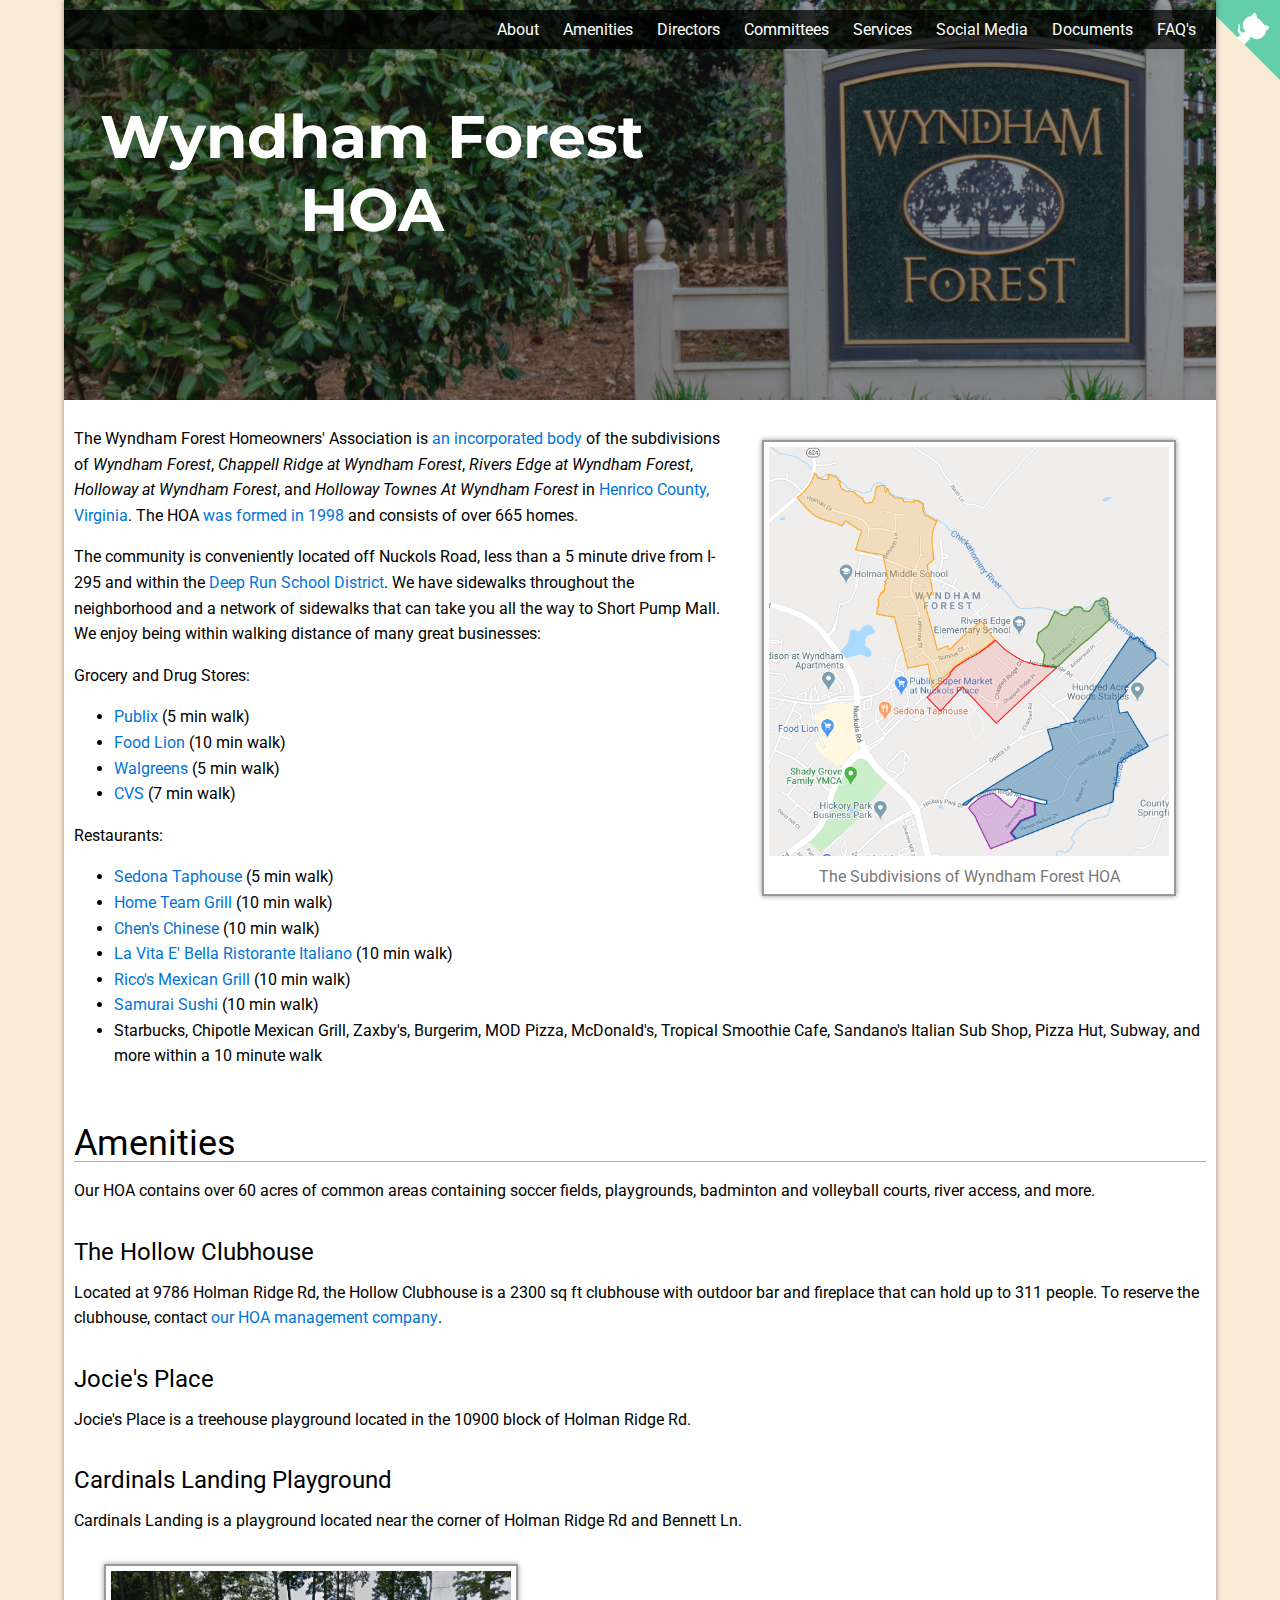
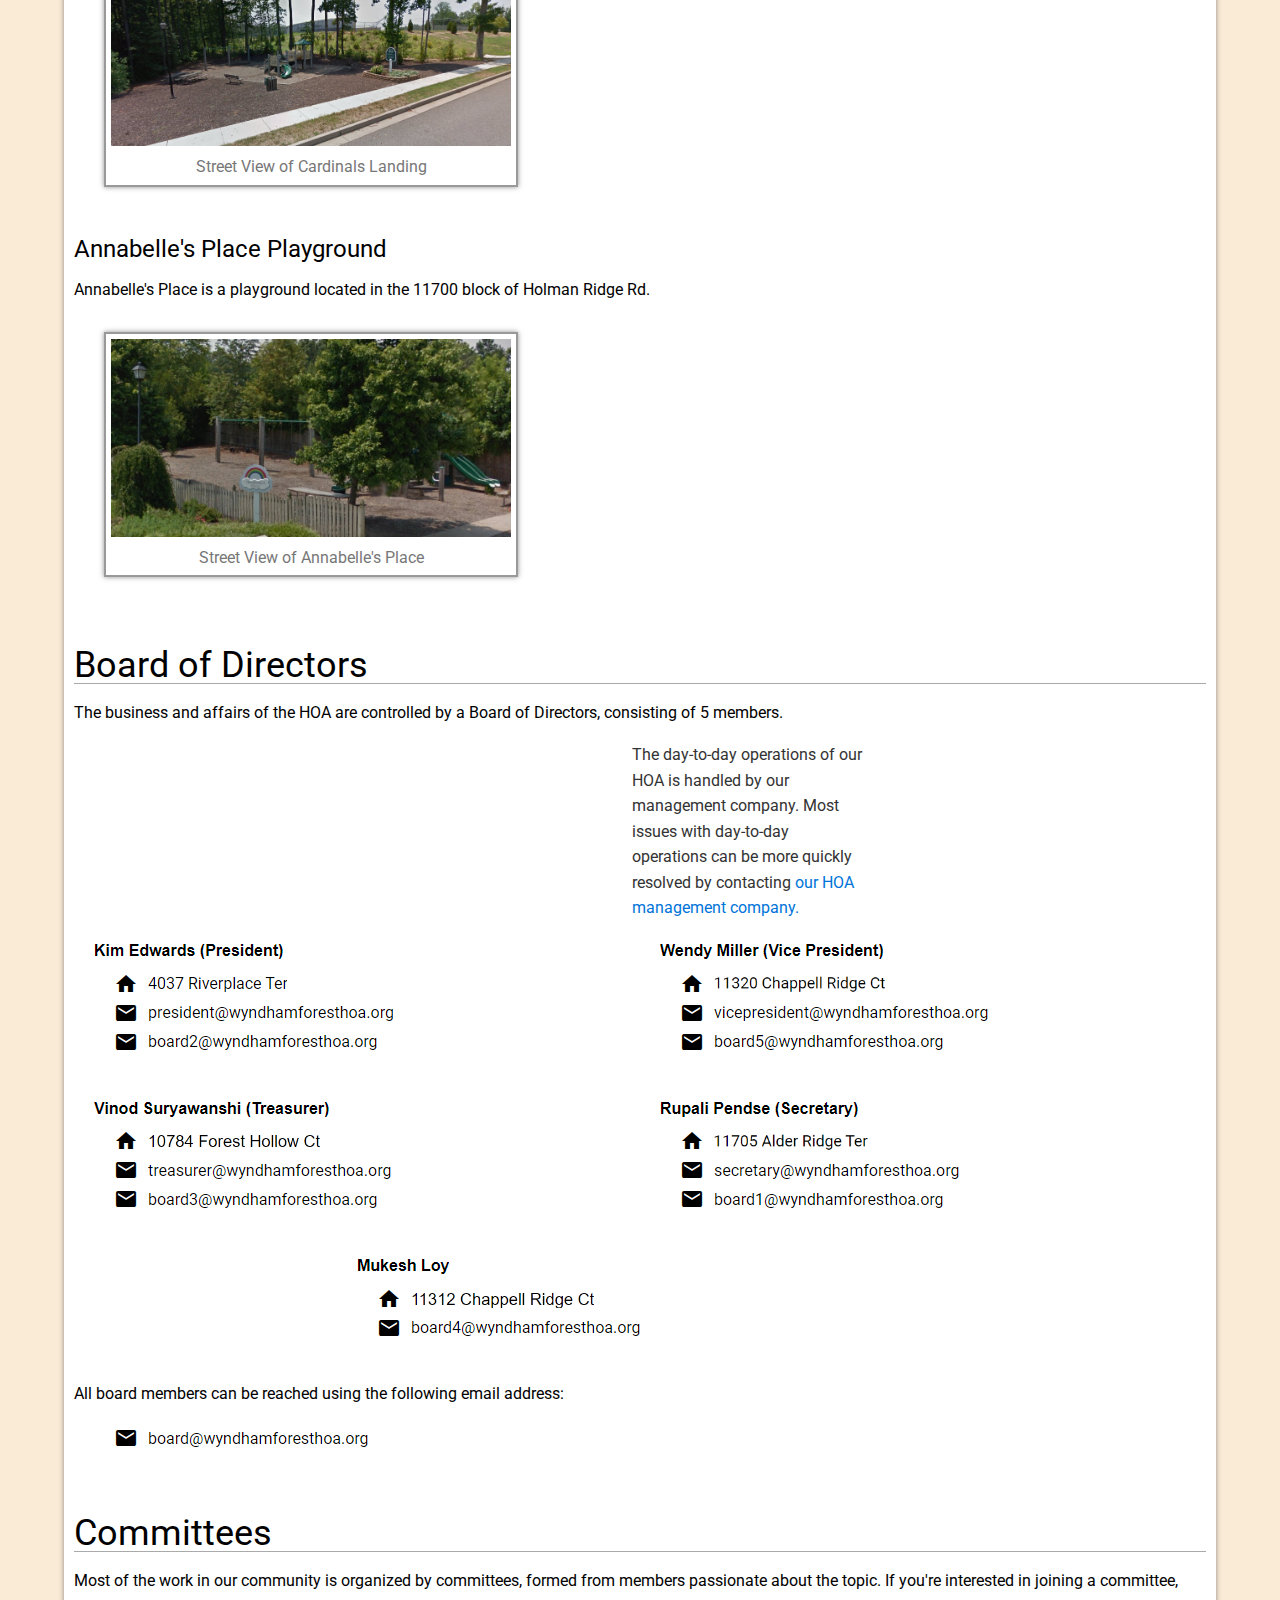
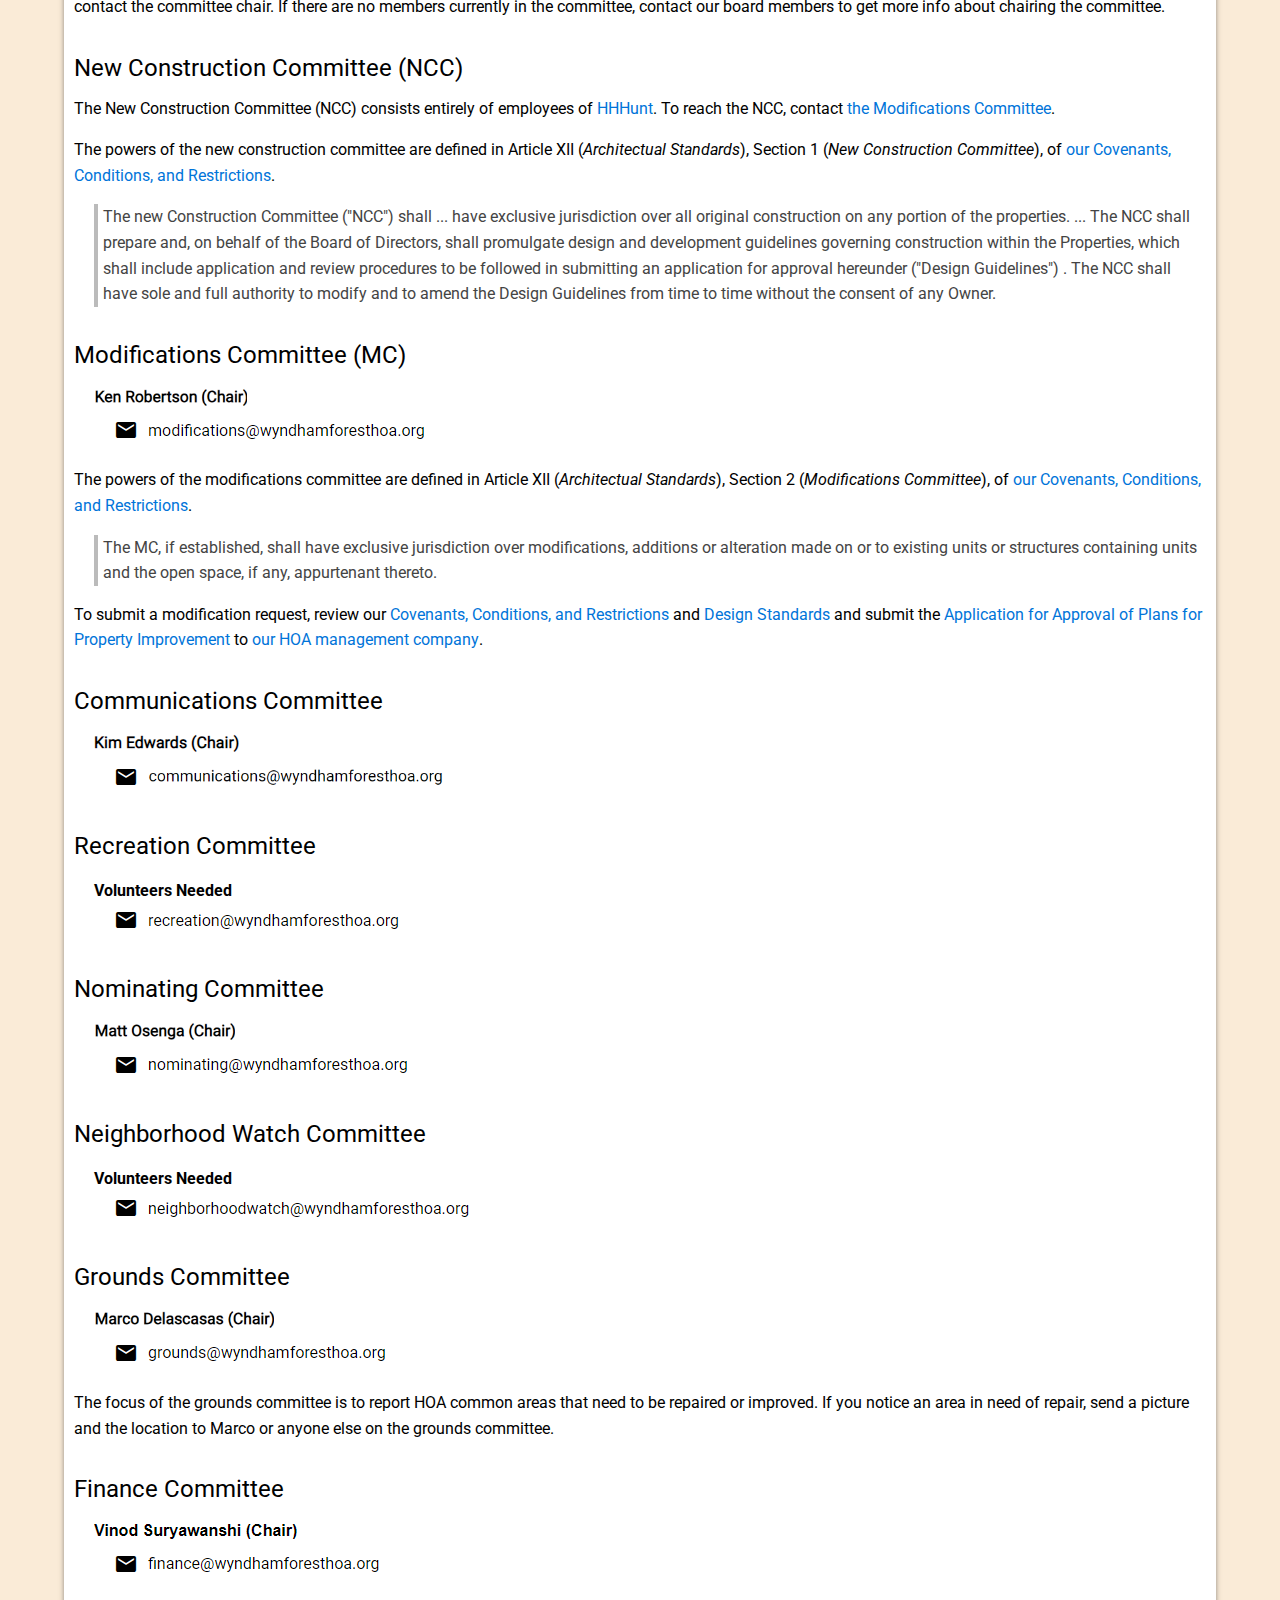
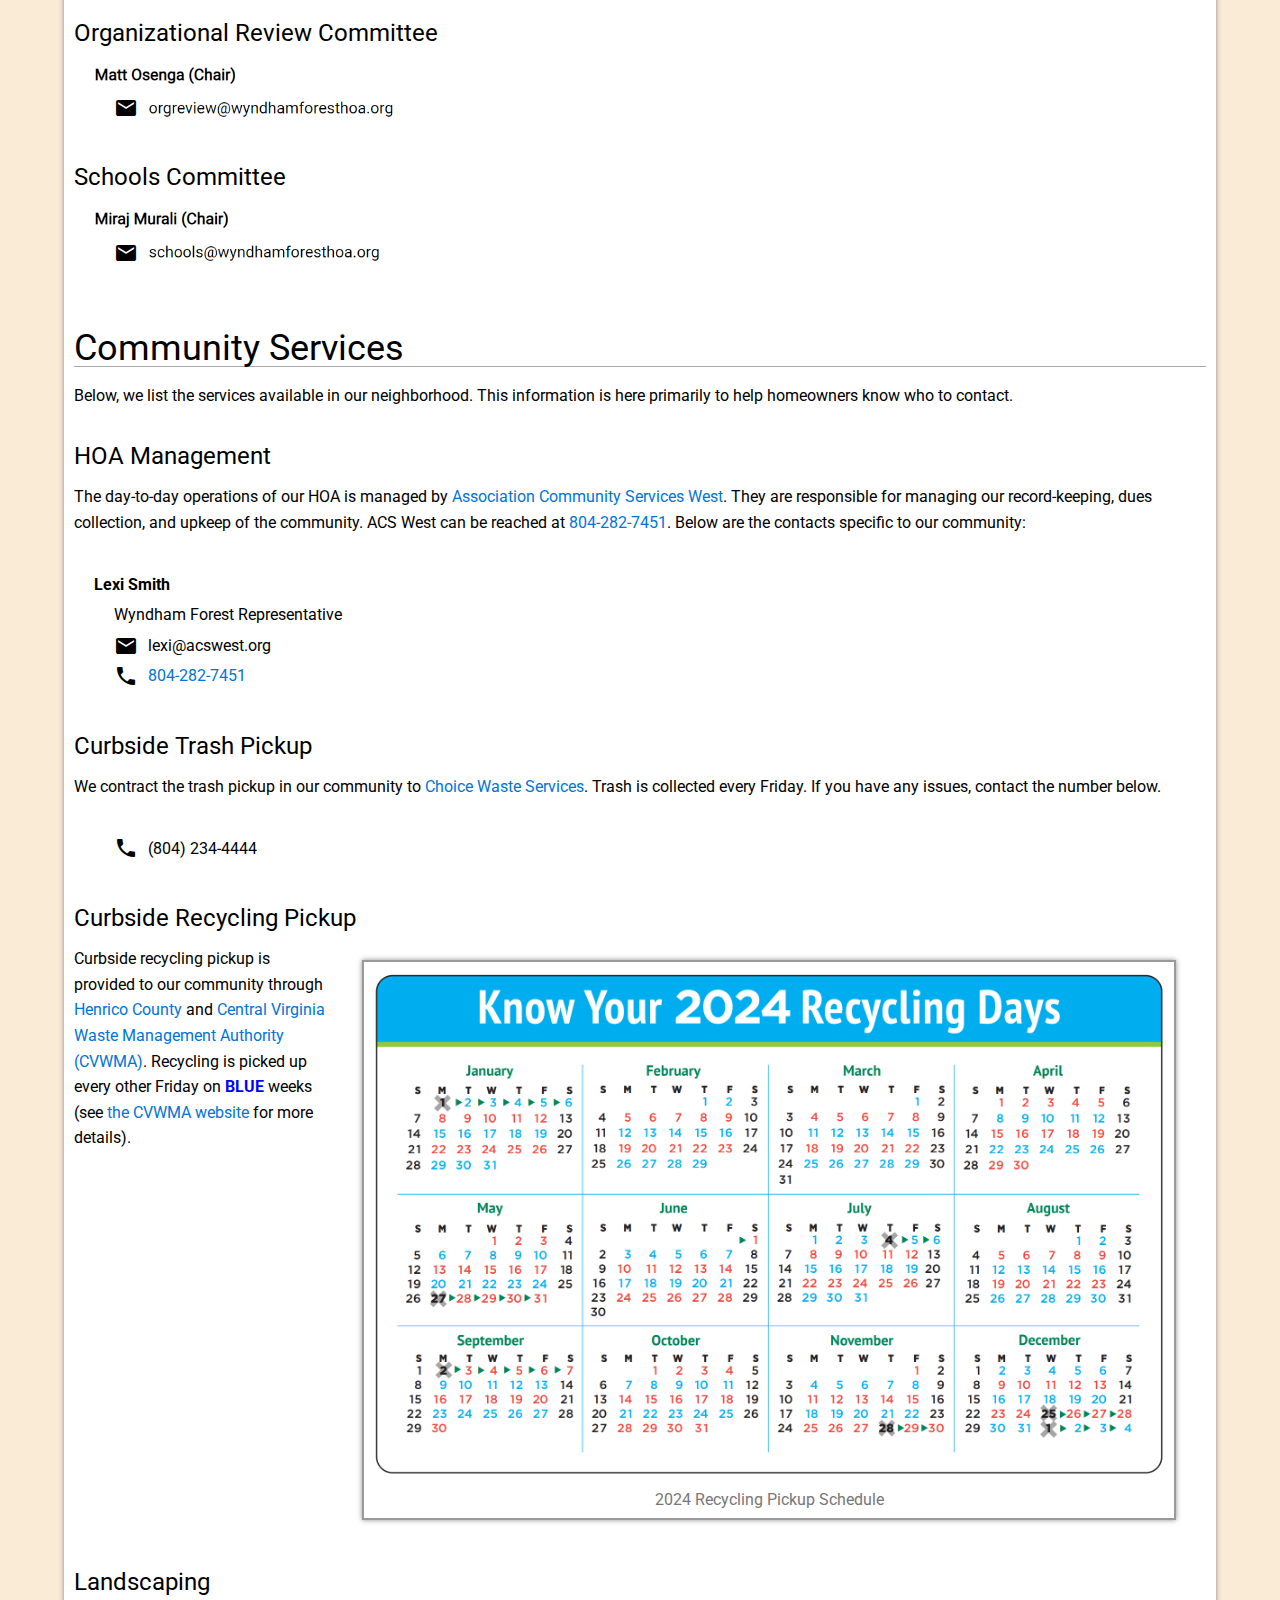
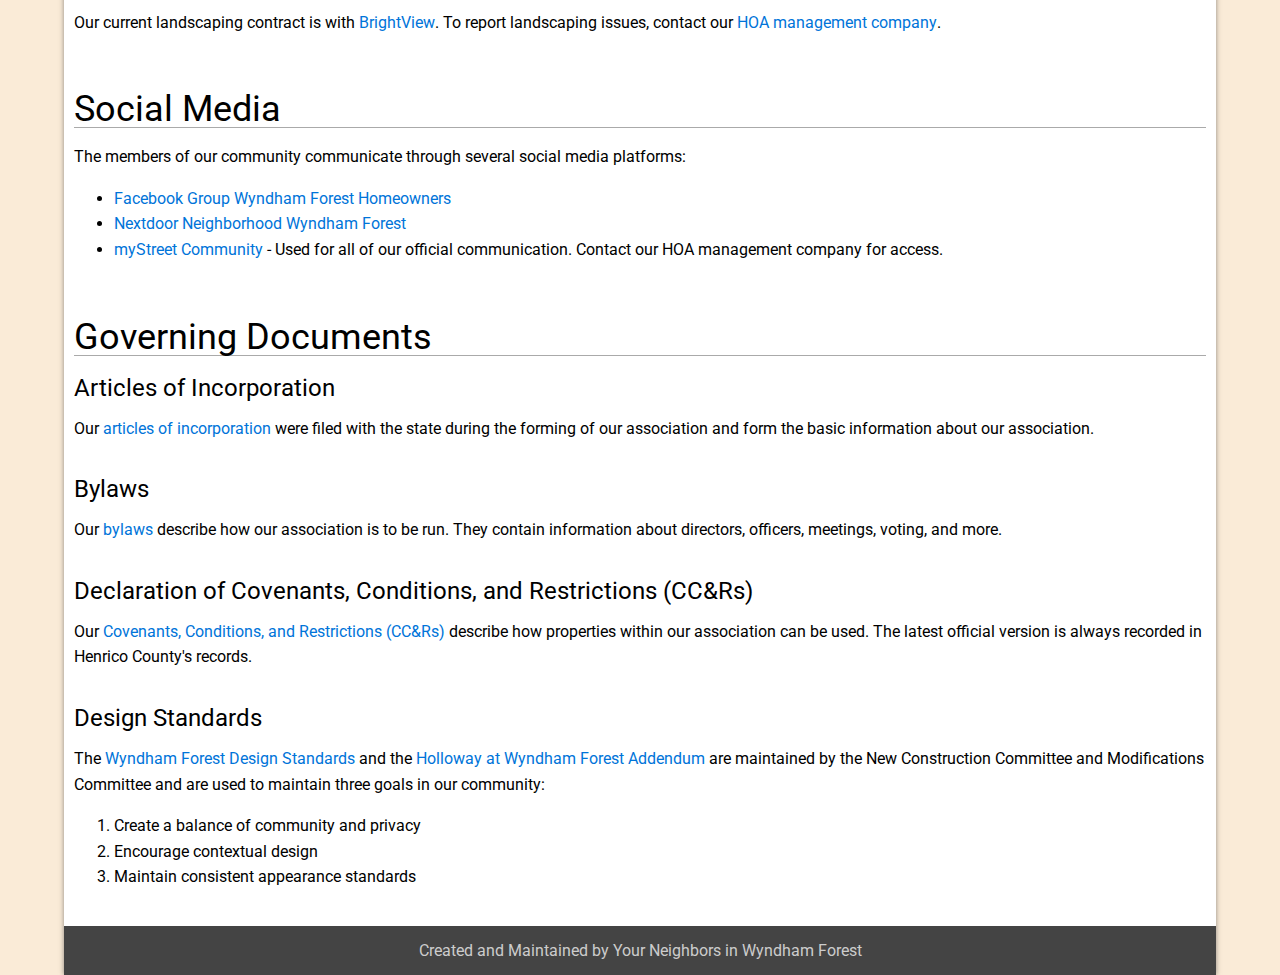
<file: index.html>
<!doctype html>
<html lang="en">
<head>
  <!-- Google Analytics - Get with Carl for access -->
  <script async src="https://www.googletagmanager.com/gtag/js?id=UA-162516234-1"></script>
  <script>
    window.dataLayer = window.dataLayer || [];
    function gtag(){dataLayer.push(arguments);}
    gtag('js', new Date());

    gtag('config', 'UA-162516234-1');
  </script>

  <meta charset="utf-8">
  <title>Wyndham Forest HOA</title>

  <meta property="og:url" content="http://wyndhamforesthoa.org" />
  <meta property="og:title" content="Wyndham Forest HOA" />
  <meta property="og:description" content="Wyndham Forest Homeowners Association" />
  <meta property="og:image" content="http://wyndhamforesthoa.org/images/wyndham-forest-og-1080-1080.png" />
  <meta property="og:image:width" content="1080" />
  <meta property="og:image:height" content="1080" />
  <meta property="og:type" content="website" />

  <link rel="apple-touch-icon" sizes="180x180" href="images/apple-touch-icon.png">
  <link rel="icon" type="image/png" sizes="32x32" href="images/favicon-32x32.png">
  <link rel="icon" type="image/png" sizes="16x16" href="images/favicon-16x16.png">
  <link rel="manifest" href="images/site.webmanifest">
  <link rel="mask-icon" href="images/safari-pinned-tab.svg" color="#5bbad5">
  <link rel="shortcut icon" href="images/favicon.ico">
  <meta name="msapplication-TileColor" content="#da532c">
  <meta name="msapplication-config" content="images/browserconfig.xml">
  <meta name="theme-color" content="#ffffff">

  <link rel="stylesheet" href="styles.css">
  <link href="https://fonts.googleapis.com/css?family=Montserrat:400,700|Roboto&display=swap" rel="stylesheet">
  <link href="https://fonts.googleapis.com/icon?family=Material+Icons" rel="stylesheet">
</head>

<body>
  <a href="https://github.com/Wyndham-Forest-HOA/wyndham-forest-hoa.github.io" target="_blank" class="github-corner" aria-label="View source on Github" style="position: static"><svg width="80" height="80" viewBox="0 0 250 250" style="fill:#64CEAA; color:#fff; position: absolute; top: 0; border: 0; right: 0;" aria-hidden="true"><path d="M0,0 L115,115 L130,115 L142,142 L250,250 L250,0 Z"></path><path d="M128.3,109.0 C113.8,99.7 119.0,89.6 119.0,89.6 C122.0,82.7 120.5,78.6 120.5,78.6 C119.2,72.0 123.4,76.3 123.4,76.3 C127.3,80.9 125.5,87.3 125.5,87.3 C122.9,97.6 130.6,101.9 134.4,103.2" fill="currentColor" style="transform-origin: 130px 106px;" class="octo-arm"></path><path d="M115.0,115.0 C114.9,115.1 118.7,116.5 119.8,115.4 L133.7,101.6 C136.9,99.2 139.9,98.4 142.2,98.6 C133.8,88.0 127.5,74.4 143.8,58.0 C148.5,53.4 154.0,51.2 159.7,51.0 C160.3,49.4 163.2,43.6 171.4,40.1 C171.4,40.1 176.1,42.5 178.8,56.2 C183.1,58.6 187.2,61.8 190.9,65.4 C194.5,69.0 197.7,73.2 200.1,77.6 C213.8,80.2 216.3,84.9 216.3,84.9 C212.7,93.1 206.9,96.0 205.4,96.6 C205.1,102.4 203.0,107.8 198.3,112.5 C181.9,128.9 168.3,122.5 157.7,114.1 C157.9,116.9 156.7,120.9 152.7,124.9 L141.0,136.5 C139.8,137.7 141.6,141.9 141.8,141.8 Z" fill="currentColor" class="octo-body"></path></svg></a><style>.github-corner:hover .octo-arm{animation:octocat-wave 560ms ease-in-out}@keyframes octocat-wave{0%,100%{transform:rotate(0)}20%,60%{transform:rotate(-25deg)}40%,80%{transform:rotate(10deg)}}@media (max-width:500px){.github-corner:hover .octo-arm{animation:none}.github-corner .octo-arm{animation:octocat-wave 560ms ease-in-out}}</style>
  <div id="page-contents">
    <div id="header">
      <div id="header-image"></div>
      <div id="header-content">
        <div id="header-title">
          <div>Wyndham Forest</div>
          <div>HOA</div>
        </div>
      </div>
    </div>
    <div id="header-links">
      <span class="header-link" onclick="goto('about')">About</span>
      <span class="header-link" onclick="goto('amenities')">Amenities</span>
      <span class="header-link" onclick="goto('directors')">Directors</span>
      <span class="header-link" onclick="goto('committees')">Committees</span>
      <span class="header-link" onclick="goto('services')">Services</span>
      <span class="header-link" onclick="goto('social')">Social Media</span>
      <span class="header-link" onclick="goto('documents')">Documents</span>
      <span class="header-link" onclick="window.open('https://github.com/Wyndham-Forest-HOA/Wyndham-Forest-HOA/raw/master/documents/WFHOA_FAQ.pdf', '_blank')">FAQ's </span>
    </div>
    <div id="about" class="anchor"></div>
    <div id="content" style="position: relative">
      <div class="photo-frame" style="width: 400px; float: right;">
        <img src="images/subdivisions-map.png">
        <div class="caption">The Subdivisions of Wyndham Forest HOA</div>
      </div>
      <p>
        The Wyndham Forest Homeowners&apos; Association is <a href="https://cis.scc.virginia.gov/EntitySearch/BusinessInformation?businessId=136617" target="_blank">an incorporated body</a>
        of the subdivisions of
          <i>Wyndham Forest</i>,
          <i>Chappell Ridge at Wyndham Forest</i>,
          <i>Rivers Edge at Wyndham Forest</i>,
          <i>Holloway at Wyndham Forest</i>,
          and <i>Holloway Townes At Wyndham Forest</i>
        in <a href="https://en.wikipedia.org/wiki/Henrico_County,_Virginia" target="_blank">Henrico County, Virginia</a>.
        The HOA <a href="#Documents-Articles-of-Incorporation">was formed in 1998</a> and consists of over 665 homes.
      </p>
      <p>
        The community is conveniently located off Nuckols Road, less than a 5 minute drive from I-295 and within the
        <a href="https://deeprun.henricoschools.us" target="_blank">Deep Run School District</a>.
        We have sidewalks throughout the neighborhood and a network of sidewalks that can take you all the
        way to Short Pump Mall. We enjoy being within walking distance of many great businesses:
      </p>
      <p>Grocery and Drug Stores:
        <ul>
          <li>
            <div onmouseover="showCopyIcon(this)" onmouseout="hideCopyIcon(this)" id="Publix">
              <a href="https://www.publix.com/locations/1566-nuckols-place" target="_blank" id="PublixHref">Publix</a> (5 min walk)
              <span id='PublixCopySpan' hidden=true>
                <img src="images/copy-12x14.png" style="cursor: pointer;" onclick="copyLink('Publix')" title="copy">
              </span>
            </div>
          <li>
            <div onmouseover="showCopyIcon(this)" onmouseout="hideCopyIcon(this)" id="FoodLion">
              <a href="https://www.foodlion.com/stores/va/glen_allen/2507/" target="_blank" id="FoodLionHref">Food Lion</a> (10 min walk)
              <span id='FoodLionCopySpan' hidden=true>
                <img src="images/copy-12x14.png" style="cursor: pointer;" onclick="copyLink('FoodLion')" title="copy">
              </span>
            </div>
          <li>
            <div onmouseover="showCopyIcon(this)" onmouseout="hideCopyIcon(this)" id="Walgreens">
              <a href="https://www.walgreens.com/locator/walgreens-11300+nuckols+rd-glen+allen-va-23059/id=7114" target="_blank"  id="WalgreensHref">Walgreens</a> (5 min walk)
              <span id='WalgreensCopySpan' hidden=true>
                <img src="images/copy-12x14.png" style="cursor: pointer;" onclick="copyLink('Walgreens')" title="copy">
              </span>
            </div>
          </li>
          <li>
            <div onmouseover="showCopyIcon(this)" onmouseout="hideCopyIcon(this)" id="CVS">
              <a  href="https://www.cvs.com/store-locator/cvs-pharmacy-address/11271+Nuckols+Road%2C+Corner+Of+Twin+Hickory-Glen+Allen-VA-23059/storeid=5790" target="_blank"  id="CVSHref">CVS</a> (7 min walk)
              <span id='CVSCopySpan' hidden=true>
                <img src="images/copy-12x14.png" style="cursor: pointer;" onclick="copyLink('CVS')" title="copy">
              </span>
            </div>
          </li>
        </ul>
      </p>
      <p>Restaurants:
        <ul>
          <li>
            <div  onmouseover="showCopyIcon(this)" onmouseout="hideCopyIcon(this)" id="Sedona">
              <a href="https://sedonataphouse.com/locations/glen-allen-va/" target="_blank" id="SedonaHref"> Sedona Taphouse</a> (5 min walk)
              <span id='SedonaCopySpan' hidden=true>
                <img src="images/copy-12x14.png" style="cursor: pointer;" onclick="copyLink('Sedona')" title="copy">
              </span>
            </div>
          </li>
          <li>
            <div onmouseover="showCopyIcon(this)" onmouseout="hideCopyIcon(this)" id="HomeTeamGrill">
              <a href="https://hometeamgrill.com/" target="_blank"  id="HomeTeamGrillHref">Home Team Grill</a> (10 min walk)
              <span id='HomeTeamGrillCopySpan' hidden=true>
                <img src="images/copy-12x14.png" style="cursor: pointer;" onclick="copyLink('HomeTeamGrill')" title="copy">
              </span>
            </div>
            </li>
          <li>
            <div onmouseover="showCopyIcon(this)" onmouseout="hideCopyIcon(this)" id="Chens">
              <a href="http://www.chensrestaurantva.com/" target="_blank" id="ChensHref">Chen's Chinese</a> (10 min walk)
              <span id='ChensCopySpan' hidden=true>
                <img src="images/copy-12x14.png" style="cursor: pointer;" onclick="copyLink('Chens')" title="copy">
              </span>
            </div>
          </li>
          <li>
            <div onmouseover="showCopyIcon(this)" onmouseout="hideCopyIcon(this)" id="Lavitaebella">
              <a href="http://lavitaebellaristorante.com/" target="_blank" id="LavitaebellaHref">La Vita E' Bella Ristorante Italiano </a> (10 min walk)
              <span id='LavitaebellaCopySpan' hidden=true>
                <img src="images/copy-12x14.png" style="cursor: pointer;" onclick="copyLink('Lavitaebella')" title="copy">
              </span>
            </div>
          </li>
          <li>
            <div onmouseover="showCopyIcon(this)" onmouseout="hideCopyIcon(this)" id="Ricos">
              <a href="https://www.ricosmexicangrill.com/glen-allen" target="_blank" id="RicosHref">Rico's Mexican Grill</a> (10 min walk)
              <span id='RicosCopySpan' hidden=true>
                <img src="images/copy-12x14.png" style="cursor: pointer;" onclick="copyLink('Ricos')" title="copy">
              </span>
            </div>
          </li>
          <li>
            <div onmouseover="showCopyIcon(this)" onmouseout="hideCopyIcon(this)" id="Samurai">
              <a href="https://www.samuraisushiglenallen.com/" target="_blank" id="SamuraiHref">Samurai Sushi</a> (10 min walk)
              <span id='SamuraiCopySpan' hidden=true>
                <img src="images/copy-12x14.png" style="cursor: pointer;" onclick="copyLink('Samurai')" title="copy">
              </span>
            </div>
          </li>
          <li>Starbucks, Chipotle Mexican Grill, Zaxby&apos;s, Burgerim, MOD Pizza, McDonald&apos;s, Tropical Smoothie Cafe, Sandano's Italian Sub Shop, Pizza Hut, Subway, and more within a 10 minute walk</li>
        </ul>
      </p>
      <div id="amenities" class="anchor"></div>
      <div class="header">Amenities</div>
      <p>Our HOA contains over 60 acres of common areas containing soccer fields, playgrounds, badminton and volleyball courts, river access, and more.</p>
      <div class="sub-header">The Hollow Clubhouse</div>
      <p>Located at 9786 Holman Ridge Rd, the Hollow Clubhouse is a 2300 sq ft clubhouse with outdoor bar and fireplace that can hold up to 311 people. To reserve the clubhouse, contact <a href="javascript:goto('management');">our HOA management company</a>.</p>
      <div class="sub-header">Jocie's Place</div>
      <p>Jocie's Place is a treehouse playground located in the 10900 block of Holman Ridge Rd.</p>
      <div class="sub-header">Cardinals Landing Playground</div>
      <p>Cardinals Landing is a playground located near the corner of Holman Ridge Rd and Bennett Ln.</p>
      <div class="photo-frame" style="width: 400px">
        <img src="images/cardinals-landing.png">
        <div class="caption">Street View of Cardinals Landing</div>
      </div>
      <div class="sub-header">Annabelle's Place Playground</div>
      <p>Annabelle&apos;s Place is a playground located in the 11700 block of Holman Ridge Rd.</p>
      <div class="photo-frame" style="width: 400px">
        <img src="images/annabelles-place.png">
        <div class="caption">Street View of Annabelle's Place</div>
      </div>
      <div id="directors" class="anchor"></div>
      <div class="header">Board of Directors</div>
      <p>
        The business and affairs of the HOA are controlled by a Board of Directors, consisting of
        5 members.
      </p>

      <div style="display: flex; padding-left: 20px; padding-right: 30%; align-items: center; color: #333">
        <div style="padding-right: 10px"><i class="material-icons">notification_important</i></div>
        <div>
          The day-to-day operations of our HOA is handled by our management company. Most issues
          with day-to-day operations can be more quickly resolved by contacting
          <a href="javascript:goto('management');">our HOA management company.</a>
        </div>
      </div>
      <div id="board-members">
        <div class="row">
          <div class="contact col">
            <div class="contact-name"><img src="images/contacts-kim-name-president.png" style="height: 17px"></div>
            <div class="contact-details">
              <div><i class="material-icons">home</i> <img src="images/contacts-kim-address.png" class="img-text"></div>
              <div><i class="material-icons">email</i> <img src="images/contacts-president-email.png" class="img-text"></div>
              <div><i class="material-icons">email</i> <img src="images/contacts-board2-email.png" class="img-text"></div>
            </div>
          </div>
          <div class="contact col">
            <div class="contact-name"><img src="images/contacts-wendy-name-vp.png" style="height: 17px"></div>
            <div class="contact-details">
              <div><i class="material-icons">home</i> <img src="images/contacts-wendy-address.png" class="img-text"></div>
              <div><i class="material-icons">email</i> <img src="images/contacts-vp-email.png" class="img-text"></div>
              <div><i class="material-icons">email</i> <img src="images/contacts-board5-email.png" class="img-text"></div>
            </div>
          </div>
        </div>
        <div class="row">
          <div class="contact col">
            <div class="contact-name"><img src="images/contacts-vinod-name-treasurer.png" style="height: 17px"></div>
            <div class="contact-details">
              <div><i class="material-icons">home</i> <img src="images/contacts-vinod-address.png" class="img-text" style="height: 17.71px"></div>
              <div><i class="material-icons">email</i> <img src="images/contacts-treasurer-email.png" class="img-text"></div>
              <div><i class="material-icons">email</i> <img src="images/contacts-board3-email.png" class="img-text"></div>
            </div>
          </div>
          <div class="contact col">
            <div class="contact-name"><img src="images/contacts-rupali-name-secretary.png" style="height: 17px"></div>
            <div class="contact-details">
              <div><i class="material-icons">home</i> <img src="images/contacts-rupali-address.png" class="img-text"></div>
              <div><i class="material-icons">email</i> <img src="images/contacts-secretary-email.png" class="img-text"></div>
              <div><i class="material-icons">email</i> <img src="images/contacts-board1-email.png" class="img-text"></div>
            </div>
          </div>
        </div>
        <div class="row">
          <div style="flex-grow: 1"></div>
          <div class="contact col">
            <div class="contact-name"><img src="images/contacts-mukesh-name.png" style="height: 17px"></div>
            <div class="contact-details">
              <div><i class="material-icons">home</i> <img src="images/contacts-mukesh-address.png" class="img-text" style="height: 17.71px"></div>
              <!--div><i class="material-icons">email</i> <img src="images/contacts-vp-email.png" class="img-text"></div-->
              <div><i class="material-icons">email</i> <img src="images/contacts-board4-email.png" class="img-text"></div>
            </div>
          </div>
          <div style="flex-grow: 1"></div>
        </div>
      </div>
      <p style="margin-bottom: 0">All board members can be reached using the following email address:</p>
      <div class="contact">
        <div class="contact-details">
          <div><i class="material-icons">email</i> <img src="images/contacts-board-email.png" class="img-text"></div>
        </div>
      </div>
      <div id="committees" class="anchor"></div>
      <div class="header">Committees</div>
      <p>Most of the work in our community is organized by committees, formed from members
        passionate about the topic. If you're interested in joining a committee, contact the
        committee chair. If there are no members currently in the committee, contact our board
        members to get more info about chairing the committee.</p>
      <div class="sub-header">New Construction Committee (NCC)</div>
      <p>The New Construction Committee (NCC) consists entirely of employees of <a href="https://www.hhhunt.com" target="_blank">HHHunt</a>.
        To reach the NCC, contact <a href="javascript:goto('modifications-committee');">the Modifications Committee</a>.</p>
      <p>The powers of the new construction committee are defined in Article XII (<span style="font-style: italic">Architectual Standards</span>),
        Section 1 (<span style="font-style: italic">New Construction Committee</span>), of <a href="javascript:goto('Documents-CCRs');">our Covenants, Conditions, and Restrictions</a>.</p>
      <div class="quote">
        The new Construction Committee ("NCC") shall ... have exclusive jurisdiction over all original
        construction on any portion of the properties. ... The NCC shall prepare and, on behalf of the
        Board of Directors, shall promulgate design and development guidelines
        governing construction within the Properties, which shall include
        application and review procedures to be followed in submitting an
        application for approval hereunder ("Design Guidelines") . The NCC
        shall have sole and full authority to modify and to amend the
        Design Guidelines from time to time without the consent of any
        Owner.
      </div>
      <p></p>
      <div id="modifications-committee" class="anchor"></div>
      <div class="sub-header">Modifications Committee (MC)</div>
      <div class="contact">
        <div class="contact-name"><img src="images/contacts-ken-name-chair.png" class="img-text"></div>
        <div class="contact-details">
          <div><i class="material-icons">email</i> <img src="images/contacts-committees-mod-email.png" class="img-text"></div>
        </div>
      </div>
      <p style="margin-block-start: 0">The powers of the modifications committee are defined in Article XII (<span style="font-style: italic">Architectual Standards</span>),
        Section 2 (<span style="font-style: italic">Modifications Committee</span>), of <a href="javascript:goto('Documents-CCRs');">our Covenants, Conditions, and Restrictions</a>.</p>
      <div class="quote">
        The MC, if established, shall have exclusive jurisdiction over modifications, additions or alteration
        made on or to existing units or structures containing units and the open space, if any,
        appurtenant thereto.
      </div>
      <p>
        To submit a modification request, review our <a href="javascript:goto('Documents-CCRs');">Covenants, Conditions, and Restrictions</a>
        and <a href="javascript:goto('Documents-Design-Standards');">Design Standards</a> and submit the <a href="https://github.com/Wyndham-Forest-HOA/Wyndham-Forest-HOA/raw/master/documents/Design%20Standards/ARC%20MOD%20Form.pdf" target="_blank">Application for Approval of Plans for Property Improvement</a>
        to <a href="javascript:goto('management');">our HOA management company</a>.
      </p>
      <!-- Current committees are: New Construction, Modifications, Finance, Grounds, Neighborhood Watch, Nominating, Recreation, Communications, Organizational Review, Schools -->
      <div class="sub-header">Communications Committee</div>
      <div class="contact">
        <div class="contact-name"><img src="images/contacts-kim-name-chair.png" class="img-text"></div>
        <div class="contact-details">
          <div><i class="material-icons">email</i> <img src="images/contacts-committees-communication-email.png" class="img-text"></div>
        </div>
      </div>
      <div class="sub-header">Recreation Committee</div>
      <div class="contact">
        <div class="contact-name">Volunteers Needed</div>
        <div class="contact-details">
          <div><i class="material-icons">email</i> <img src="images/contacts-committees-recreation-email.png" class="img-text"></div>
        </div>
      </div>
      <div class="sub-header">Nominating Committee</div>
      <div class="contact">
        <div class="contact-name"><img src="images/contacts-matt-name-chair.png" class="img-text"></div>
        <div class="contact-details">
          <div><i class="material-icons">email</i> <img src="images/contacts-committees-nominating-email.png" class="img-text"></div>
        </div>
      </div>
      <div class="sub-header">Neighborhood Watch Committee</div>
      <div class="contact">
        <div class="contact-name">Volunteers Needed</div>
        <div class="contact-details">
          <div><i class="material-icons">email</i> <img src="images/contacts-committees-neighborhood-watch-email.png" class="img-text"></div>
        </div>
      </div>
      <div class="sub-header">Grounds Committee</div>
      <div class="contact">
        <div class="contact-name"><img src="images/contacts-marco-name-chair.png" class="img-text"></div>
        <div class="contact-details">
          <div><i class="material-icons">email</i> <img src="images/contacts-committees-grounds-email.png" class="img-text"></div>
        </div>
      </div>
      <p style="margin-block-start: 0">
        The focus of the grounds committee is to report HOA common areas that need to be repaired
        or improved. If you notice an area in need of repair, send a picture and the location to
        Marco or anyone else on the grounds committee.
      </p>
      <div class="sub-header">Finance Committee</div>
      <div class="contact">
        <div class="contact-name"><img src="images/contacts-vinod-name-chair.png" style="height: 17px"></div>
        <div class="contact-details">
          <div><i class="material-icons">email</i> <img src="images/contacts-committees-finance-email.png" class="img-text"></div>
        </div>
      </div>
      <div class="sub-header">Organizational Review Committee</div>
      <div class="contact">
        <div class="contact-name"><img src="images/contacts-matt-name-chair.png" class="img-text"></div>
        <div class="contact-details">
          <div><i class="material-icons">email</i> <img src="images/contacts-committees-orgreview-email.png" class="img-text"></div>
        </div>
      </div>
      <div class="sub-header">Schools Committee</div>
      <div class="contact">
        <div class="contact-name"><img src="images/contacts-miraj-name-chair.png" class="img-text"></div>
        <div class="contact-details">
          <div><i class="material-icons">email</i> <img src="images/contacts-committees-schools-email.png" class="img-text"></div>
        </div>
      </div>
      <div id="services" class="anchor"></div>
      <div class="header">Community Services</div>
      <p>Below, we list the services available in our neighborhood. This information is here
        primarily to help homeowners know who to contact.</p>
      <div id="management" class="anchor"></div>
      <div class="sub-header">HOA Management</div>
      <p>The day-to-day operations of our HOA is managed by <a href="https://www.acswest.org" target="_blank">Association Community Services West</a>.
        They are responsible for managing our record-keeping, dues collection, and upkeep of the
        community. ACS West can be reached at
        <a href="tel:804-282-7451">804-282-7451</a>. Below are the contacts specific to our community:</p>
      <div class="contact">
        <div class="contact-name"><span>Lexi Smith</span><!--img src="images/contacts-lexi-name.png" class="img-text"--></div>
        <div class="contact-details">
          <div>Wyndham Forest Representative</div>
          <div><i class="material-icons">email</i> <span>lexi@acswest.org</span><!--img src="images/contacts-lexi-email.png" class="img-text" style="height: 23px"--></div>
          <div><i class="material-icons">phone</i> <a href="tel:804-282-7451">804-282-7451</a></div>
        </div>
      </div>
      <div id="curbside-trash-pickup" class="anchor"></div>
      <div class="sub-header">Curbside Trash Pickup</div>
      <p>We contract the trash pickup in our community to <a href="https://choicewasteservices.com" target="_blank">Choice Waste Services</a>. Trash is collected every Friday. If you have any issues, contact the number below.</p>
      <div class="contact">
        <div class="contact-details">
          <div><i class="material-icons">phone</i> <span>(804) 234-4444</span></div>
        </div>
      </div>
      <div class="sub-header">Curbside Recycling Pickup</div>
      <div class="photo-frame" style="width: 800px; float: right; cursor: pointer;" onclick="window.open('http://cvwma.com/programs/curbside-recycling/cvwma-recycling-collection-schedule/')">
        <img src="images/recycling-collection-schedule-2024.png">
        <div class="caption">2024 Recycling Pickup Schedule</div>
      </div>
      <p>Curbside recycling pickup is provided to our community through <a href="https://henrico.us/services/curbside-recycling/" target="_blank">Henrico County</a> and <a href="http://cvwma.com/" target="_blank">Central Virginia Waste Management Authority (CVWMA)</a>. Recycling is picked up every other Friday on <span style="color: blue; font-weight: bold">BLUE</span> weeks (see <a href="http://cvwma.com/programs/curbside-recycling/cvwma-recycling-collection-schedule/" target="_blank">the CVWMA website</a> for more details).</p>
      <div id="landscaping" class="anchor"></div>
      <div class="sub-header">Landscaping</div>
      <p>
        Our current landscaping contract is with <a href="https://www.brightview.com/local/richmond-va/landscape-maintenance" target="_blank">BrightView</a>.
        To report landscaping issues, contact our <a href="javascript:goto('management');">HOA management company</a>.</p>
      <div id="social" class="anchor"></div>
      <div class="header">Social Media</div>
      <p>The members of our community communicate through several social media platforms:</p>
      <ul>
        <li><a href="https://www.facebook.com/groups/47700131021" target="_blank">Facebook Group Wyndham Forest Homeowners</a></li>
        <li><a href="https://nextdoor.com/invite/bhpndyrjqlzmgjpyqjhc" target="_blank">Nextdoor Neighborhood Wyndham Forest</a></li>
        <li><a href="https://www.mystreetva.com" target="_blank">myStreet Community</a> - Used for all of our official communication. Contact our HOA management company for access.</li>
      </ul>
      <div id="documents" class="anchor"></div>
      <div class="header">Governing Documents</div>
      <div class="sub-header" id="Documents-Articles-of-Incorporation">Articles of Incorporation</div>
      <p>Our <a href="https://github.com/Wyndham-Forest-HOA/Wyndham-Forest-HOA/blob/master/documents/Articles%20of%20Incorporation/Wyndham%20Forest%20Articles%20of%20Incorporation.pdf" target="_blank">articles of incorporation</a> were filed with the state during the forming of our association and form the basic information about our association.</p>
      <div class="sub-header" id="Documents-Bylaws">Bylaws</div>
      <p>Our <a href="https://github.com/Wyndham-Forest-HOA/Wyndham-Forest-HOA/blob/master/documents/Bylaws/Wyndham%20Forest%20Bylaws.pdf" target="_blank">bylaws</a> describe how our association is to be run. They contain information about directors, officers, meetings, voting, and more.</p>
      <div id="Documents-CCRs" class="anchor"></div>
      <div class="sub-header">Declaration of Covenants, Conditions, and Restrictions (CC&Rs)</div>
      <p>Our <a href="https://github.com/Wyndham-Forest-HOA/Wyndham-Forest-HOA/blob/master/documents/Declaration%20of%20Covenants%20Conditions%20and%20Restrictions/Wyndham%20Forest%20Declaration%20of%20Covenants%20Conditions%20and%20Restrictions.pdf" target="_blank">Covenants, Conditions, and Restrictions (CC&Rs)</a> describe how properties within our association can be used. The latest official version is always recorded in Henrico County's records.</p>
      <div id="Documents-Design-Standards" class="anchor"></div>
      <div class="sub-header">Design Standards</div>
      <p>The <a href="https://github.com/Wyndham-Forest-HOA/Wyndham-Forest-HOA/blob/master/documents/Design%20Standards/Wyndham%20Forest%20Design%20Standards.pdf" target="_blank">Wyndham Forest Design Standards</a> and the <a href="https://github.com/Wyndham-Forest-HOA/Wyndham-Forest-HOA/blob/master/documents/Design%20Standards/Holloway%20at%20Wyndham%20Forest%20Addendum.pdf" target="_blank">Holloway at Wyndham Forest Addendum</a> are maintained by the New Construction Committee and Modifications Committee and are used to maintain three goals in our community:
        <ol>
          <li>Create a balance of community and privacy</li>
          <li>Encourage contextual design</li>
          <li>Maintain consistent appearance standards</li>
        </ol>
      </p>
    </div>
    <div style="background-color: #444; text-align: center; color: #CCC; padding: 15px; margin-top: 10px;">Created and Maintained by Your Neighbors in Wyndham Forest</div>
  </div>
  <script src="main.js"></script>
  <script src="utilities.js"></script>
</body>
</html>
</file>
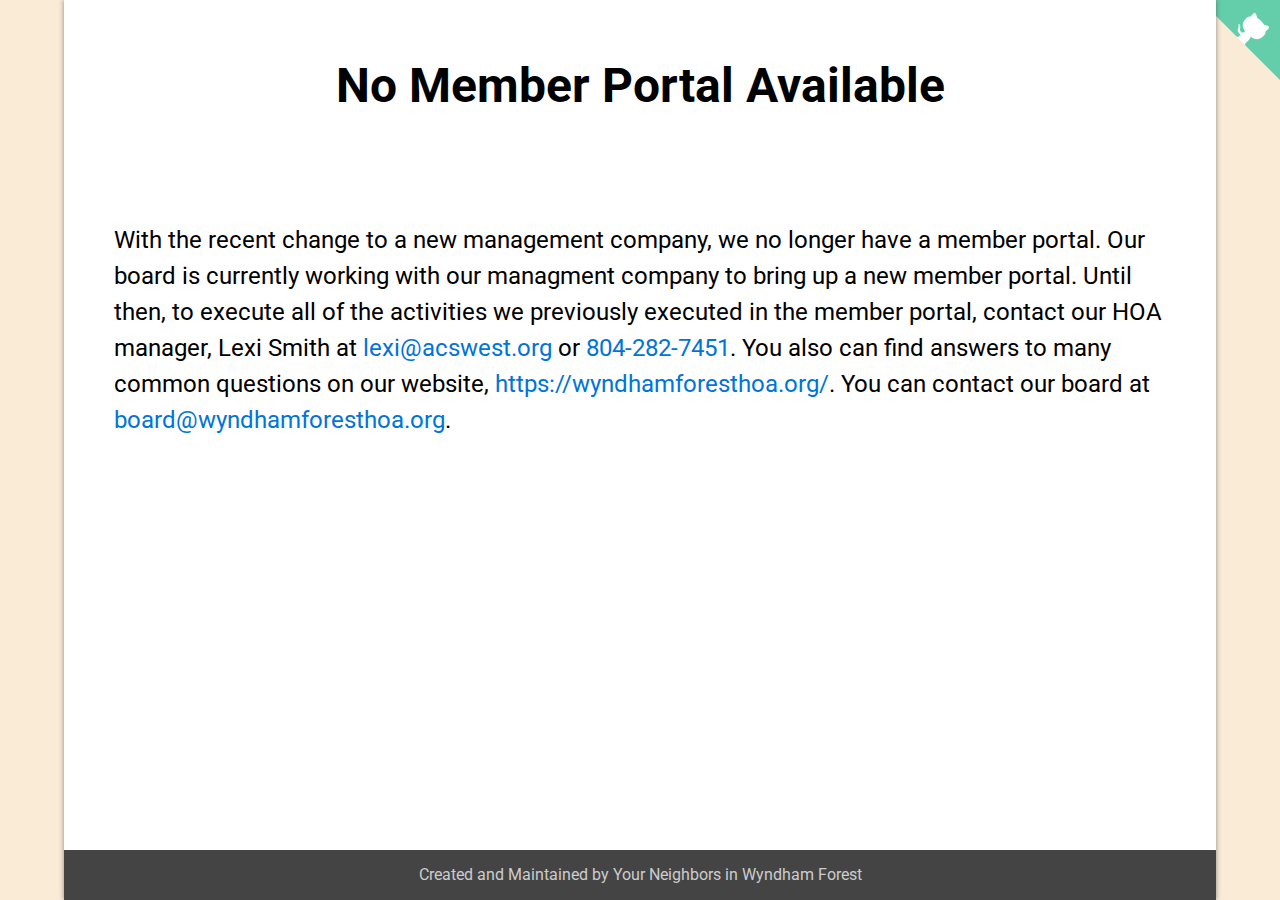
<file: member-portal.html>
<!doctype html>
<html lang="en">
<head>
  <!-- Google Analytics - Get with Carl for access -->
  <script async src="https://www.googletagmanager.com/gtag/js?id=UA-162516234-1"></script>
  <script>
    window.dataLayer = window.dataLayer || [];
    function gtag(){dataLayer.push(arguments);}
    gtag('js', new Date());

    gtag('config', 'UA-162516234-1');
  </script>

  <meta charset="utf-8">
  <title>Wyndham Forest HOA</title>

  <meta property="og:url" content="http://wyndhamforesthoa.org" />
  <meta property="og:title" content="Wyndham Forest HOA" />
  <meta property="og:description" content="Wyndham Forest Homeowners Association" />
  <meta property="og:image" content="http://wyndhamforesthoa.org/images/wyndham-forest-og-1080-1080.png" />
  <meta property="og:image:width" content="1080" />
  <meta property="og:image:height" content="1080" />
  <meta property="og:type" content="website" />

  <link rel="apple-touch-icon" sizes="180x180" href="images/apple-touch-icon.png">
  <link rel="icon" type="image/png" sizes="32x32" href="images/favicon-32x32.png">
  <link rel="icon" type="image/png" sizes="16x16" href="images/favicon-16x16.png">
  <link rel="manifest" href="images/site.webmanifest">
  <link rel="mask-icon" href="images/safari-pinned-tab.svg" color="#5bbad5">
  <link rel="shortcut icon" href="images/favicon.ico">
  <meta name="msapplication-TileColor" content="#da532c">
  <meta name="msapplication-config" content="images/browserconfig.xml">
  <meta name="theme-color" content="#ffffff">

  <link rel="stylesheet" href="styles.css">
  <link href="https://fonts.googleapis.com/css?family=Montserrat:400,700|Roboto&display=swap" rel="stylesheet">
  <link href="https://fonts.googleapis.com/icon?family=Material+Icons" rel="stylesheet">
</head>

<body>
  <a href="https://github.com/Wyndham-Forest-HOA/wyndham-forest-hoa.github.io" target="_blank" class="github-corner" aria-label="View source on Github" style="position: static"><svg width="80" height="80" viewBox="0 0 250 250" style="fill:#64CEAA; color:#fff; position: absolute; top: 0; border: 0; right: 0;" aria-hidden="true"><path d="M0,0 L115,115 L130,115 L142,142 L250,250 L250,0 Z"></path><path d="M128.3,109.0 C113.8,99.7 119.0,89.6 119.0,89.6 C122.0,82.7 120.5,78.6 120.5,78.6 C119.2,72.0 123.4,76.3 123.4,76.3 C127.3,80.9 125.5,87.3 125.5,87.3 C122.9,97.6 130.6,101.9 134.4,103.2" fill="currentColor" style="transform-origin: 130px 106px;" class="octo-arm"></path><path d="M115.0,115.0 C114.9,115.1 118.7,116.5 119.8,115.4 L133.7,101.6 C136.9,99.2 139.9,98.4 142.2,98.6 C133.8,88.0 127.5,74.4 143.8,58.0 C148.5,53.4 154.0,51.2 159.7,51.0 C160.3,49.4 163.2,43.6 171.4,40.1 C171.4,40.1 176.1,42.5 178.8,56.2 C183.1,58.6 187.2,61.8 190.9,65.4 C194.5,69.0 197.7,73.2 200.1,77.6 C213.8,80.2 216.3,84.9 216.3,84.9 C212.7,93.1 206.9,96.0 205.4,96.6 C205.1,102.4 203.0,107.8 198.3,112.5 C181.9,128.9 168.3,122.5 157.7,114.1 C157.9,116.9 156.7,120.9 152.7,124.9 L141.0,136.5 C139.8,137.7 141.6,141.9 141.8,141.8 Z" fill="currentColor" class="octo-body"></path></svg></a><style>.github-corner:hover .octo-arm{animation:octocat-wave 560ms ease-in-out}@keyframes octocat-wave{0%,100%{transform:rotate(0)}20%,60%{transform:rotate(-25deg)}40%,80%{transform:rotate(10deg)}}@media (max-width:500px){.github-corner:hover .octo-arm{animation:none}.github-corner .octo-arm{animation:octocat-wave 560ms ease-in-out}}</style>
  <div id="page-contents">
    <div style="min-height: calc(100vh - 60px)">
      <div style="padding: 50px; font-size: 300%; line-height: 150%; font-weight: bold; text-align: center;">No Member Portal Available</div>
      <div style="padding: 50px; font-size: 150%; line-height: 150%;">With the recent change to a new management company, we no longer have a member portal. Our board is currently working with our managment company to bring up a new member portal. Until then, to execute all of the activities we previously executed in the member portal, contact our HOA manager, Lexi Smith at <a href="mailto:lexi@acswest.org">lexi@acswest.org</a> or <a href="tel:804-282-7451">804-282-7451</a>. You also can find answers to many common questions on our website, <a href="https://wyndhamforesthoa.org/">https://wyndhamforesthoa.org/</a>. You can contact our board at <a href="mailto:board@wyndhamforesthoa.org">board@wyndhamforesthoa.org</a>.</div>
    </div>
    <div style="background-color: #444; text-align: center; color: #CCC; padding: 15px; margin-top: 10px; line-height: 20px;">Created and Maintained by Your Neighbors in Wyndham Forest</div>
  </div>
  <script src="main.js"></script>
  <script src="utilities.js"></script>
</body>
</html>
</file>
<file: styles.css>
body {
    margin: 0;
    background-color: antiquewhite;
    font-family: 'Roboto', sans-serif;
    box-sizing: border-box;
}
/* Link style modified from https://codepen.io/hafizfattah/pen/tkgyK */
a {
    color: #0074D9;
    text-decoration: none;
    position: relative;
    transition: ease-out 0.3s 0.1s;
}
a:after {
    height: 2px;
    width: 100%;
    background: #0074D9;
    content: "";
    position: absolute;
    left: 0px;
    bottom: 0;
    transform: scaleX(0);
    transition: .3s;
}
a:hover:after {
    transform: scaleX(1);
}
.quote {
    margin-left: 20px;
    border-left: 4px solid #BBB;
    padding-left: 5px;
    color: #444;
}
#page-contents {
    margin-left: 5%;
    margin-right: 5%;
    background-color: white;
    min-height: 100vh;
    box-shadow: 0 0 5px rgba(68, 68, 68, 0.6);
    position: relative;
}
#header-image2 {
    background-image: url("images/subdivision-sign-wyndham-forest.png");
    background-color: #cccccc;
    height: 400px;
    background-position: center;
    background-repeat: no-repeat;
    background-size: cover;
}
#header {
    position: relative;
    height: 400px;
    overflow: hidden;
    background: #222;
}
.anchor {
    /* We offset our section anchors by 20px so that the top isn't hidden by our nav menu */
    position: relative;
    top: -20px;
    left: 0;
    clear: both;
}
#header-image {
    position: absolute;
    left: 0;
    top: 0;
    width: 100%;
    height: 100%;
    z-index: 1;
    opacity: 0.6;
    background-image: url("images/subdivision-sign-wyndham-forest.png");
    background-repeat: no-repeat;
    background-position: right;
    background-size: cover;
}
#header-content {
    z-index: 2;
    position: absolute;
    left: 0;
    right: 0;
    top: 0;
    bottom: 0;
}
#header-title {
    width: 50%;
    padding: 100px 20px;
    position: relative;
    color: white;
    font-size: 60px;
    font-family: 'Montserrat', sans-serif;
    font-weight: bold;
}
#header-title div {
    white-space: nowrap;
    text-align: center;
}
#header-links {
    position: absolute;
    top: 10px;
    left: 0;
    right: 0;
    z-index: 2;
    background-color: rgba(0, 0, 0, 0.7);
    color: white;
    padding: 10px;
    text-align: right;
}
#header-links.fixed {
    position: fixed;
    top: 0;
    left: 5%;
    right: 5%;
    background-color: #333;
}
.header-link {
    padding: 0 10px 0 10px;
    cursor: pointer;
}
#content {
    padding: 10px;
    line-height: 160%;
}
.header {
    font-size: 36px;
    line-height: 36px;
    padding-top: 40px;
    border-bottom: 1px solid #AAA;
    clear: both;
}
.sub-header {
    font-size: 24px;
    line-height: 24px;
    padding-top: 20px;
    clear: both;
}
.row {
    display: flex;
}
.col {
    width: 50%;
}
.contact {
    padding: 20px;
}
.board-contact div {
    padding-bottom: 5px;
}
.contact-details {
    padding-left: 20px;
}
.contact-details div {
    display: flex;
    /* justify-content: center; */
    align-items: center;
    padding-bottom: 5px;
}
.contact-details i {
    padding-right: 10px;
}
.contact-name {
    font-weight: bold;
    padding-bottom: 5px;
}
.contact-img {
    height: 25px;
}
.img-text {
    height: 19px;
}
.photo-frame {
    border: 2px solid #999;
    box-shadow: 0 0 5px rgba(68, 68, 68, 0.6);
    padding: 5px;
    margin: 30px;
}
.photo-frame img {
    width: 100%;
}
.photo-frame .caption {
    text-align: center;;
    color: #777;
}
</file>
